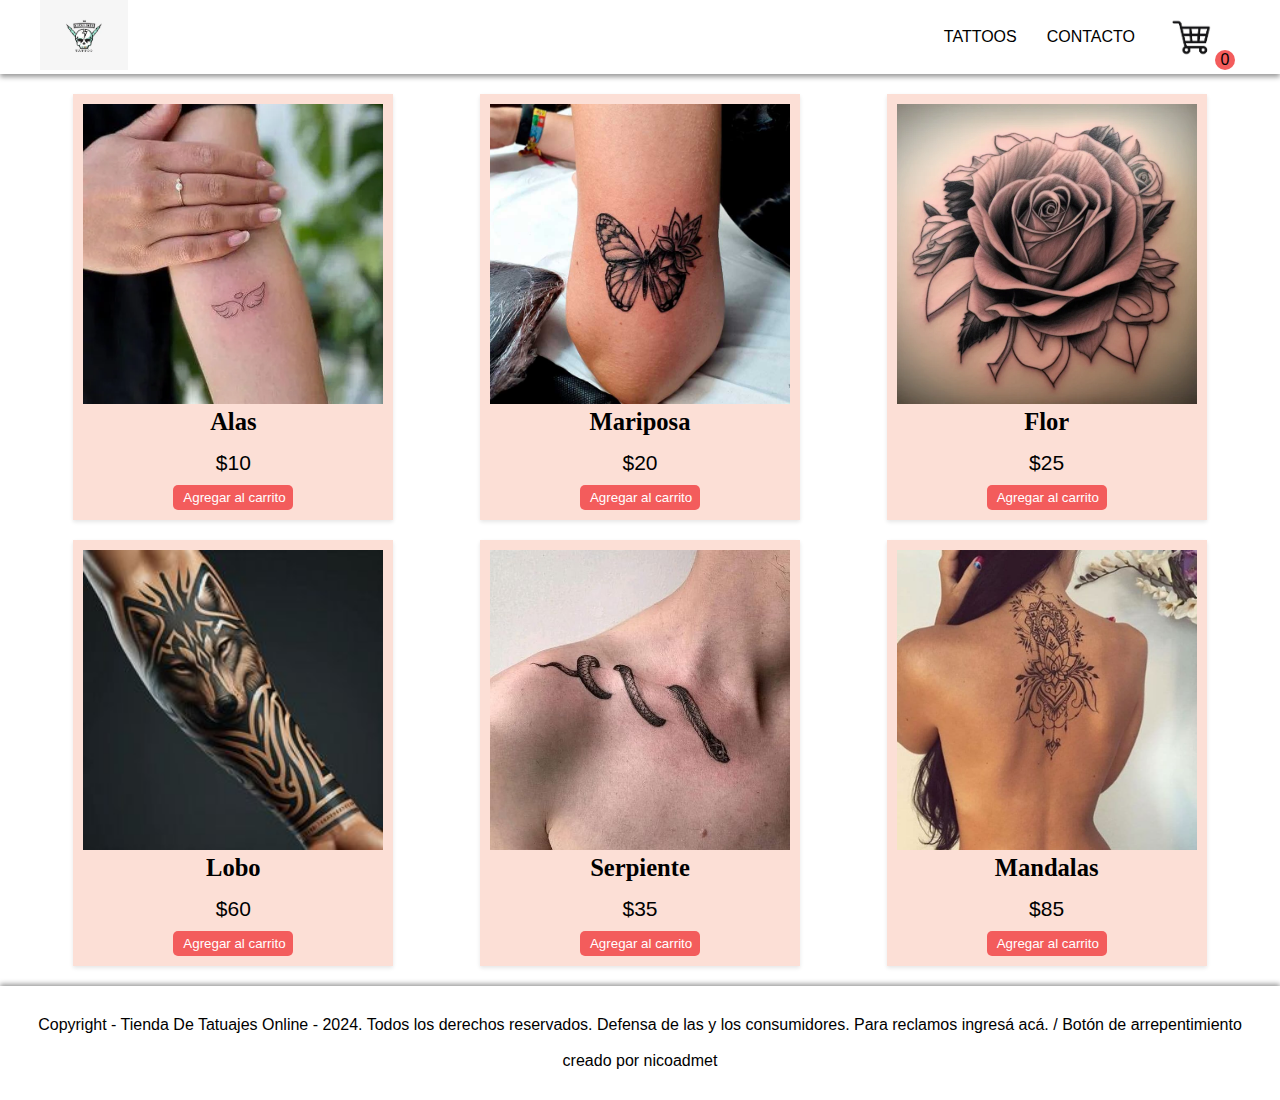
<file: html/index.html>
<!DOCTYPE html>
<html lang="en">
<head>
    <meta charset="UTF-8">
    <meta name="viewport" content="width=device-width, initial-scale=1.0">
    <title>The Luky Ones</title>
    <link rel="stylesheet" href="/css/reset.css">
    <link rel="stylesheet" href="/css/index.css">
    <link rel="stylesheet" href="/css/styles.css">
</head>
<body>
    <header>
        <nav class="nav">
            <a href="/html/index.html"><img src="/img/logo.webp" alt="logo" class="logo"></a>
            <div>
                <a href="/html/index.html">TATTOOS</a>
                <a href="#">CONTACTO</a>
                <a href="/html/cart.html" class="shopping-cart"><img src="/img/carrito.jpg" alt="carrito de compras" class="shopping-cart"><span id="shoppingCartCount">0</span></a>
            </div>
        </nav>
    </header>
    <main>
        <section class="products-container"></section>
    </main>

    <footer>
        <p>Copyright - Tienda De Tatuajes Online - 2024. Todos los derechos reservados. Defensa de las y los consumidores. Para reclamos <a href="#">ingresá acá.</a> / <a href="">Botón de arrepentimiento</a> </p> <br>
        <p>creado por nicoadmet</p>
    </footer>


    <script src="/js/tattoos.js"></script>
    <script src="/js/index.js"></script>   
    <script src="/js/cartService.js"></script>
</body>
</html>
</file>
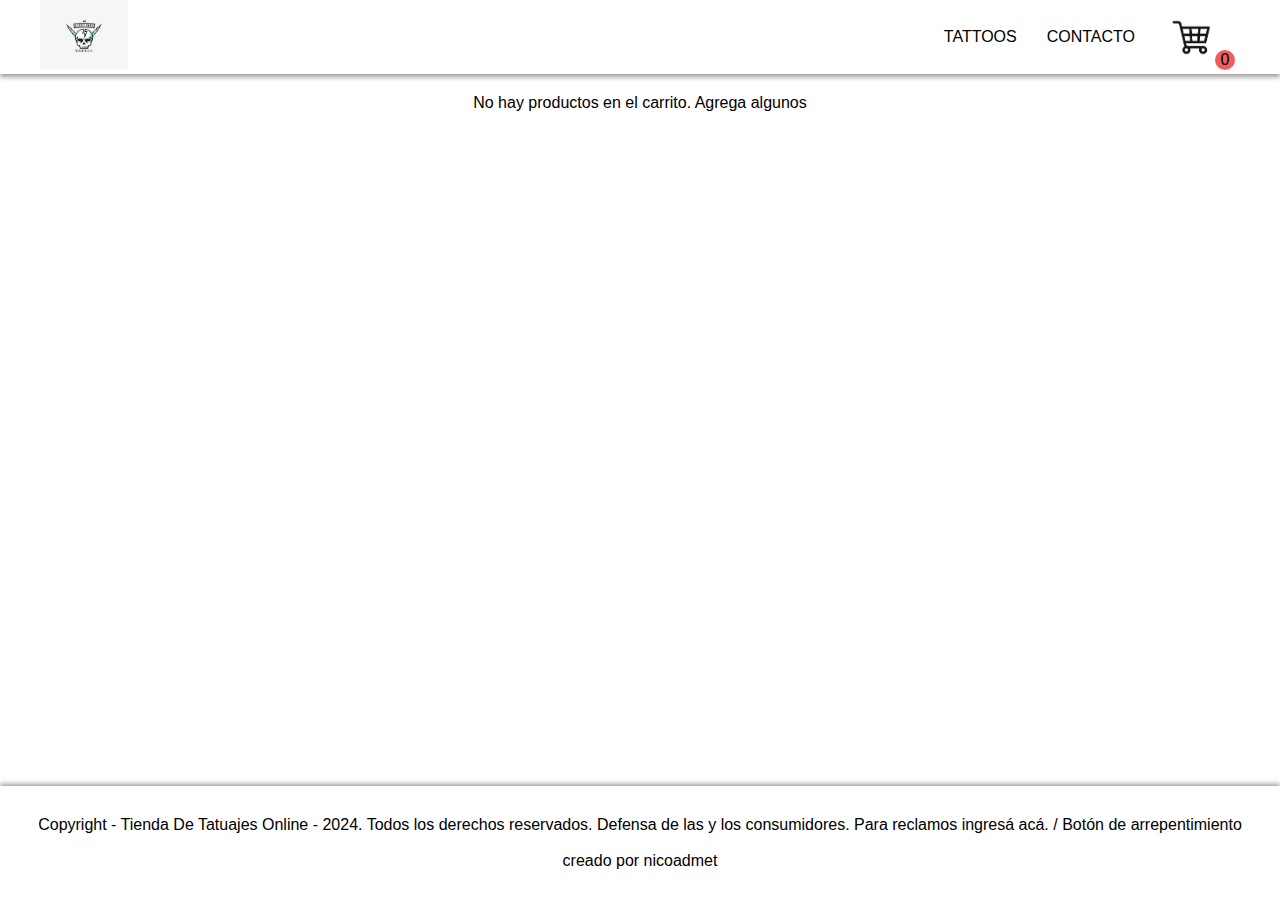
<file: html/cart.html>
<!DOCTYPE html>
<html lang="en">
<head>
    <meta charset="UTF-8">
    <meta name="viewport" content="width=device-width, initial-scale=1.0">
    <title>The Luky Ones - Carrito</title>
    <link rel="stylesheet" href="/css/reset.css">
    <link rel="stylesheet" href="/css/styles.css">
    <link rel="stylesheet" href="/css/cart.css">
</head>
<body>
    <header>
        <nav class="nav">
            <a href="/html/index.html"><img src="/img/logo.webp" alt="logo" class="logo"></a>
            <div>
                <a href="/html/index.html">TATTOOS</a>
                <a href="#">CONTACTO</a>
                <a href="/html/cart.html" class="shopping-cart"><img src="/img/carrito.jpg" alt="carrito de compras" class="shopping-cart"><span id="shoppingCartCount">0</span></a>
            </div>
        </nav>
    </header>

    <main>
        <p id="emptyCartMessage">No hay productos en el carrito. <a href="/html/index.html">Agrega algunos</a></p>
        <section class="products-container"></section>
        <section class="totals">
            <p>Total Unidades: <span id="units">0</span> </p>
            <p>Total precio: $ <span>0</span> </p>
            <button id="buyButton">Comprar</button>
            <button id="resetButton">Reiniciar Carrito</button>
        </section>
    </main>

    <footer>
        <p>Copyright - Tienda De Tatuajes Online - 2024. Todos los derechos reservados. Defensa de las y los consumidores. Para reclamos <a href="#">ingresá acá.</a> / <a href="">Botón de arrepentimiento</a> </p> <br>
        <p>creado por nicoadmet</p>
    </footer>

    <script src="/js/tattoos.js"></script>
    <script src="/js/cartService.js"></script>
    <script src="/js/cart.js"></script>
</body>
</html>
</file>
<file: css/index.css>
.products-container {
    display: flex;
    flex-wrap: wrap;
    justify-content: space-around;
    max-width: 1200px;
    gap: 20px;
    margin: auto;
}

.product-card {
    display: flex;
    flex-direction: column;
    max-width: 400px;
    align-items: center;
    text-align: center;
    background-color: var(--color-emphasize-light);
    padding: 10px;
    box-shadow: 0 2px 4px rgba(0, 0, 0, 0.1);
    font-size: 21px;
    transition: 300ms;
}

.product-card:hover{
    translate: 0 -10px;
    box-shadow: 0 10px 4px rgba(0, 0, 0, 0.1);
}

.product-card img {
    width: 300px;
    height: 300px;
    object-fit: cover;
}
</file>
<file: css/styles.css>
body {
    font-family: 'Franklin Gothic Medium', 'Arial Narrow', Arial, sans-serif;
    margin: 0;
    display: flex;
    flex-direction: column;
    height: 100vh;
}

span {
    margin: 10px 0;
}

a {
    text-decoration: none;
    color: var(--color-text);
}

/* NAVIGATION */
header {
    width: 100%;
    box-shadow: 0 3px 5px rgba(0, 0, 0, 0.4);
}

header nav {
    display: flex;
    justify-content: space-between;
    margin: 0 40px;
}

header nav div {
    display: flex;
    align-items: center;
    gap: 30px;
}

a:hover:not(.shopping-cart) {
    color: var(--color-emphasize);
}

nav .logo {
    height: 70px;
}

/* CARRITO */
.shopping-cart {
    height: 55px;
    position: relative;
    border-radius: 100%;
}

#shoppingCartCount {
    background-color: var(--color-emphasize);
    border-radius: 100%;
    position: relative;
    right: 5px;
    display: inline-block;
    width: 20px;
    line-height: 20px;
    aspect-ratio: 1;
    text-align: center;
}

/* PRINCIPAL */
main {
    margin: 20px auto;
}

button {
    max-width: 120px;
    background-color: var(--color-emphasize);
    color: white;
    padding: 5px 10px;
    border: unset;
    border-radius: 5px;
    cursor: pointer;
    white-space: nowrap; 
}

/* FOOTER */
footer {
    margin-top: auto;
    text-align: center;
    box-shadow: 0 -2px 5px rgba(0, 0, 0, 0.4);
    padding: 30px;
}
</file>
<file: css/cart.css>
.products-container{
    width: 500px;
    margin: auto;
}

.product-card {
    display: flex;
    gap: 20px;
    align-items: center;
    margin: 10px;
}

.product-card img{
    height: 100px;
    aspect-ratio: 1.5;
    object-fit: cover;
}

.product-card h3 {
    width: 150px;
}

.totals {
    margin-top: 50px;
    text-align: center;
}

.totals p {
    margin: 4px;
}

#emptyCartMessage {
    text-align: center;
}
</file>
